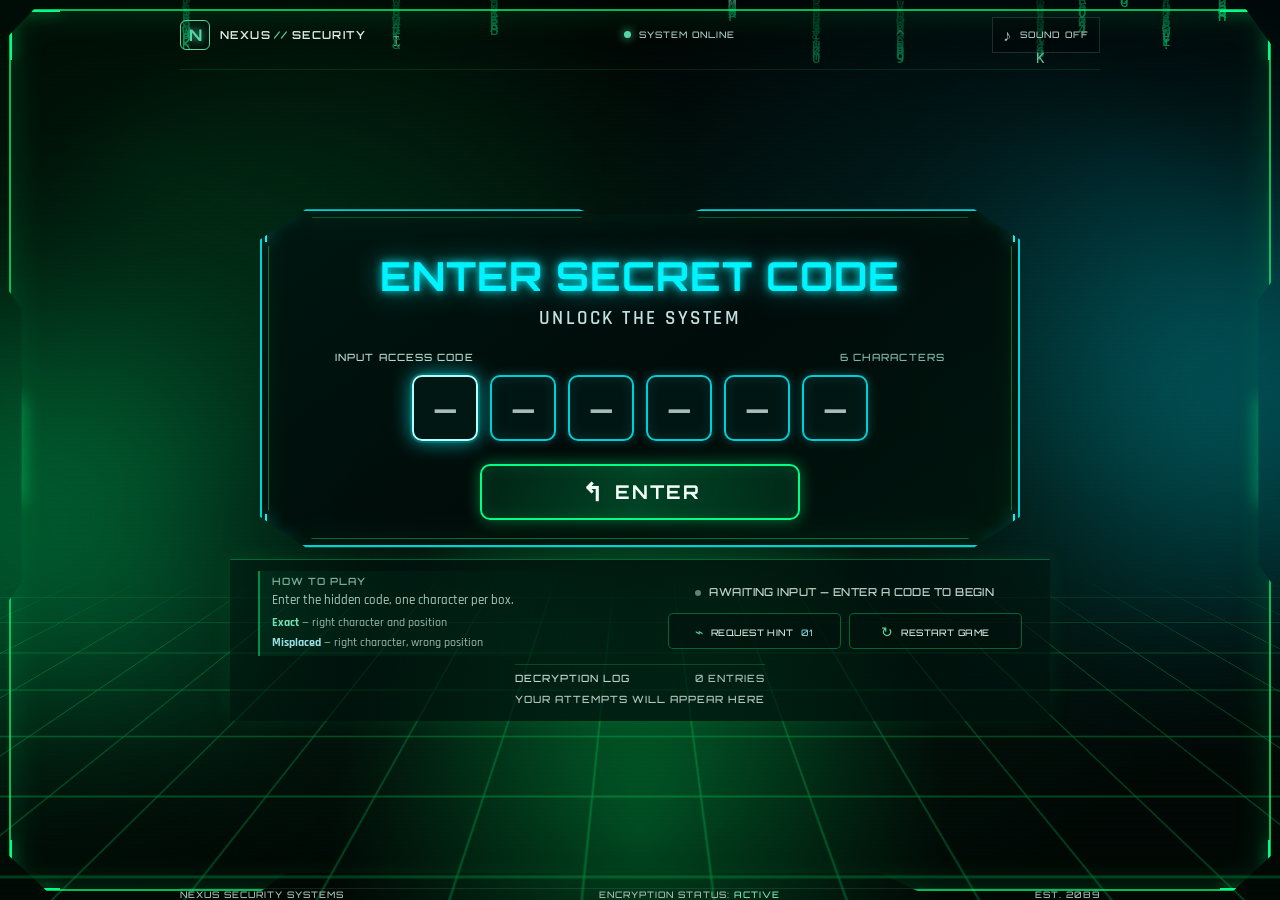
<file: index.html>
<!doctype html>
<html lang="en">

<head>
  <meta charset="utf-8">
  <meta name="viewport" content="width=device-width, initial-scale=1">
  <meta name="theme-color" content="#020c0a">
  <meta name="description" content="Crack the secret code in this futuristic code-breaking challenge.">
  <meta name="apple-mobile-web-app-capable" content="yes">
  <meta name="apple-mobile-web-app-status-bar-style" content="black-translucent">
  <meta name="apple-mobile-web-app-title" content="NEXUS Security">
  <title>Secret Code — System Access</title>
  <link rel="manifest" href="manifest.webmanifest">
  <link rel="icon" href="icons/icon.svg" type="image/svg+xml">
  <link rel="apple-touch-icon" href="icons/icon-192.png">
  <link rel="preconnect" href="https://fonts.googleapis.com">
  <link rel="preconnect" href="https://fonts.gstatic.com" crossorigin>
  <link
    href="https://fonts.googleapis.com/css2?family=Orbitron:wght@400;500;600;700;800&family=Rajdhani:wght@400;500;600;700&display=swap"
    rel="stylesheet">
  <link rel="stylesheet" href="css/style.css">
</head>

<body>
  <canvas class="matrix-canvas" id="matrix-canvas" aria-hidden="true"></canvas>
  <div class="ambient ambient--left" aria-hidden="true"></div>
  <div class="ambient ambient--right" aria-hidden="true"></div>
  <div class="scanlines" aria-hidden="true"></div>
  <div class="grid-floor" aria-hidden="true"></div>
  <div class="screen-frame" aria-hidden="true">
    <span class="frame-corner frame-corner--tl"></span>
    <span class="frame-corner frame-corner--tr"></span>
    <span class="frame-corner frame-corner--bl"></span>
    <span class="frame-corner frame-corner--br"></span>
    <span class="frame-light frame-light--left"></span>
    <span class="frame-light frame-light--right"></span>
  </div>

  <main class="app-shell">
    <header class="topbar">
      <a class="brand" href="index.html" aria-label="NEXUS home">
        <span class="brand-mark" aria-hidden="true">N</span>
        <span class="brand-name">NEXUS<span>//</span>SECURITY</span>
      </a>
      <div class="system-status"><span class="status-dot"></span><span id="system-status">SYSTEM ONLINE</span></div>
      <button class="install-button" id="install-button" type="button" hidden>INSTALL</button>
      <button class="sound-toggle" id="sound-toggle" type="button" aria-pressed="false"
        aria-label="Enable sound effects">
        <span class="sound-icon" aria-hidden="true">♪</span><span>SOUND <span id="sound-state">OFF</span></span>
      </button>
    </header>

    <div class="game-stage">
      <section class="game-panel" id="game-panel" aria-labelledby="game-title">
        <div class="panel-topline" aria-hidden="true"><span>SECURE ACCESS TERMINAL</span><span>NX-08 · ENCRYPTED</span>
        </div>
        <span class="panel-bracket panel-bracket--tl" aria-hidden="true"></span>
        <span class="panel-bracket panel-bracket--tr" aria-hidden="true"></span>
        <span class="panel-bracket panel-bracket--bl" aria-hidden="true"></span>
        <span class="panel-bracket panel-bracket--br" aria-hidden="true"></span>

        <h1 id="game-title">ENTER SECRET CODE</h1>
        <p class="subtitle">UNLOCK THE SYSTEM</p>

        <form id="guess-form" autocomplete="off">
          <div class="input-caption"><span>INPUT ACCESS CODE</span><span id="code-length-label">6 CHARACTERS</span>
          </div>
          <div class="code-inputs" id="code-inputs" role="group" aria-label="Enter your secret code"></div>
          <button class="enter-button" id="enter-button" type="submit">
            <span class="button-arrow" aria-hidden="true">↳</span>
            <span class="button-label">ENTER</span>
            <span class="button-loader" aria-hidden="true"></span>
          </button>
        </form>

        <div class="panel-bottomline" aria-hidden="true"><span></span><span>SECURE CHANNEL ACTIVE</span><span></span>
        </div>
      </section>

      <div class="game-support">
        <div class="game-instructions" aria-label="How to play">
          <strong>HOW TO PLAY</strong>
          <span>Enter the hidden code, one character per box.</span>
          <span class="match-legend">
            <span><b class="legend-exact">Exact</b> — right character and position</span>
            <span><b class="legend-misplaced">Misplaced</b> — right character, wrong position</span>
          </span>
        </div>

        <div class="game-support-tools">
          <div class="feedback" id="feedback" role="status" aria-live="polite">
            <span class="feedback-indicator" aria-hidden="true"></span>
            <span id="feedback-message">AWAITING INPUT — ENTER A CODE TO BEGIN</span>
          </div>

          <div class="game-actions">
            <button class="text-button" id="hint-button" type="button"><span aria-hidden="true">⌁</span> REQUEST HINT
              <span class="hint-count" id="hint-count">01</span></button>
            <button class="text-button" id="restart-button" type="button"><span aria-hidden="true">↻</span> RESTART
              GAME</button>
          </div>
        </div>

        <section class="attempts-section" aria-labelledby="attempts-title">
          <div class="section-heading"><span id="attempts-title">DECRYPTION LOG</span><span id="log-count">0
              ENTRIES</span></div>
          <div class="attempts-list" id="attempts-list" aria-live="polite">
            <p class="empty-log">YOUR ATTEMPTS WILL APPEAR HERE</p>
          </div>
        </section>
      </div>
    </div>

    <footer class="footer">
      <span>NEXUS SECURITY SYSTEMS</span>
      <span>ENCRYPTION STATUS: <strong><a href="codes.html">ACTIVE</a></strong></span>
      <span>EST. 2089</span>
    </footer>
  </main>

  <div class="victory-overlay" id="victory-overlay" aria-hidden="true">
    <div class="victory-content">
      <div class="victory-symbol" aria-hidden="true">✓</div>
      <p>SYSTEM BREACHED</p>
      <h2>ACCESS GRANTED</h2>
      <div class="victory-code" id="victory-code"></div>
      <p class="victory-score" id="victory-score"></p><button id="victory-restart" type="button">PLAY AGAIN <span
          aria-hidden="true">↗</span></button>
    </div>
  </div>
  <div class="toast" id="toast" role="status" aria-live="polite"></div>

  <script src="js/game.js"></script>
  <script src="js/script.js"></script>
  <script src="js/pwa.js"></script>
</body>

</html>
</file>
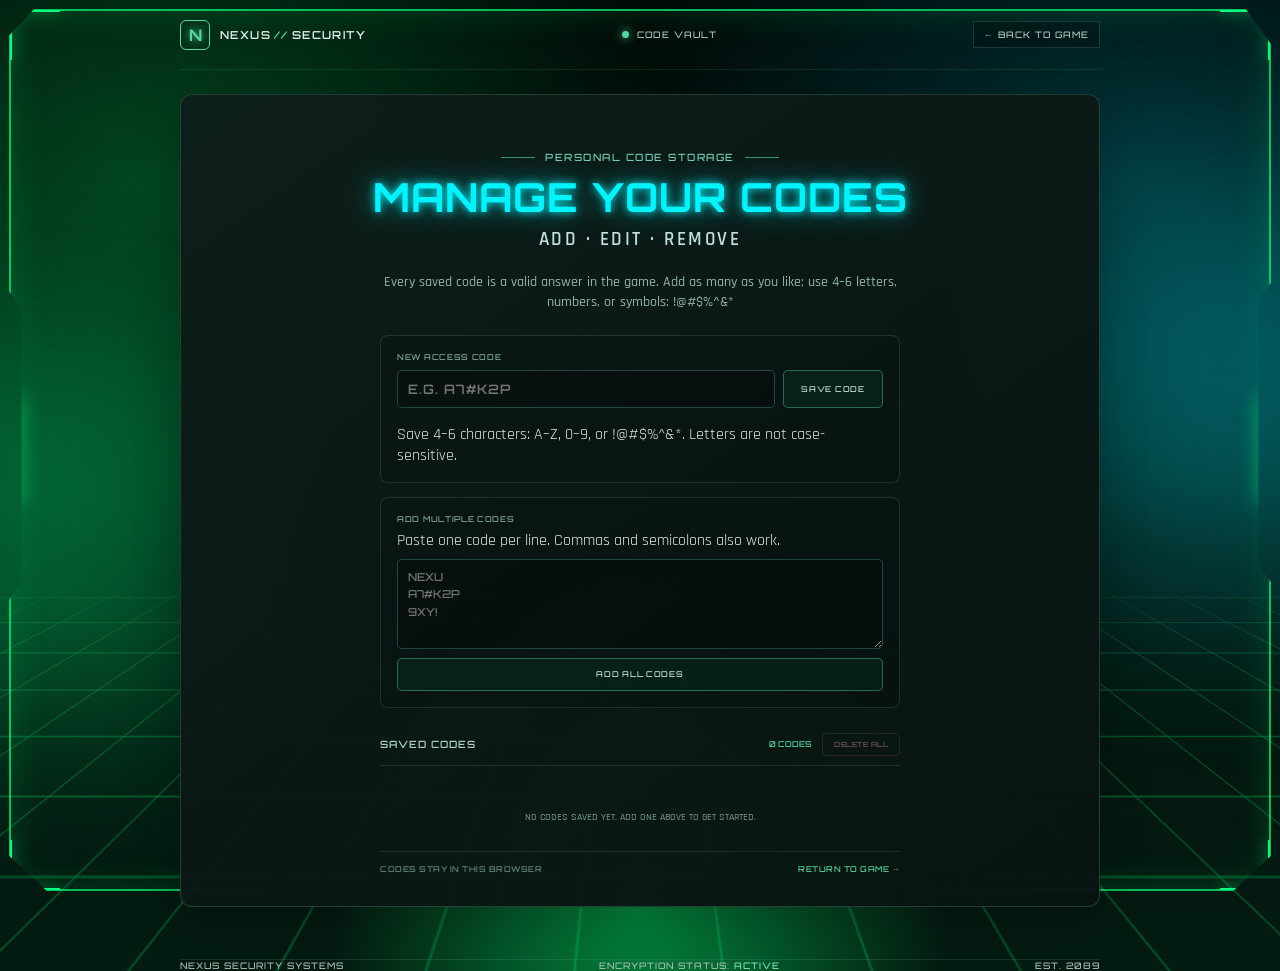
<file: codes.html>
<!doctype html>
<html lang="en">

<head>
  <meta charset="utf-8">
  <meta name="viewport" content="width=device-width, initial-scale=1">
  <meta name="theme-color" content="#020c0a">
  <meta name="description" content="Add, edit, and remove your saved secret codes.">
  <meta name="apple-mobile-web-app-capable" content="yes">
  <meta name="apple-mobile-web-app-status-bar-style" content="black-translucent">
  <meta name="apple-mobile-web-app-title" content="NEXUS Security">
  <title>Code Manager — NEXUS Security</title>
  <link rel="manifest" href="manifest.webmanifest">
  <link rel="icon" href="icons/icon.svg" type="image/svg+xml">
  <link rel="apple-touch-icon" href="icons/icon-192.png">
  <link rel="preconnect" href="https://fonts.googleapis.com">
  <link rel="preconnect" href="https://fonts.gstatic.com" crossorigin>
  <link
    href="https://fonts.googleapis.com/css2?family=Orbitron:wght@400;500;600;700;800&family=Rajdhani:wght@400;500;600;700&display=swap"
    rel="stylesheet">
  <link rel="stylesheet" href="css/style.css">
</head>

<body>
  <canvas class="matrix-canvas" id="matrix-canvas" aria-hidden="true"></canvas>
  <div class="ambient ambient--left" aria-hidden="true"></div>
  <div class="ambient ambient--right" aria-hidden="true"></div>
  <div class="scanlines" aria-hidden="true"></div>
  <div class="grid-floor" aria-hidden="true"></div>
  <div class="screen-frame" aria-hidden="true">
    <span class="frame-corner frame-corner--tl"></span>
    <span class="frame-corner frame-corner--tr"></span>
    <span class="frame-corner frame-corner--bl"></span>
    <span class="frame-corner frame-corner--br"></span>
    <span class="frame-light frame-light--left"></span>
    <span class="frame-light frame-light--right"></span>
  </div>

  <main class="app-shell code-manager-shell">
    <header class="topbar">
      <a class="brand" href="index.html" aria-label="NEXUS home">
        <span class="brand-mark" aria-hidden="true">N</span>
        <span class="brand-name">NEXUS<span>//</span>SECURITY</span>
      </a>
      <div class="system-status"><span class="status-dot"></span><span>CODE VAULT</span></div>
      <button class="install-button" id="install-button" type="button" hidden>INSTALL</button>
      <a class="sound-toggle manager-back-link" href="index.html">← BACK TO GAME</a>
    </header>

    <section class="code-manager-panel" aria-labelledby="manager-title">
      <div class="panel-topline" aria-hidden="true"><span>SECURE ACCESS TERMINAL</span><span>NX-08 · CODE VAULT</span></div>
      <div class="eyebrow"><span class="eyebrow-line"></span> PERSONAL CODE STORAGE <span class="eyebrow-line"></span></div>
      <h1 id="manager-title">MANAGE YOUR CODES</h1>
      <p class="subtitle">ADD · EDIT · REMOVE</p>
      <p class="manager-help">Every saved code is a valid answer in the game. Add as many as you like; use 4–6 letters, numbers, or symbols: !@#$%^&amp;*</p>

      <form class="code-editor-form" id="code-form" autocomplete="off">
        <label for="code-value" id="editor-label">NEW ACCESS CODE</label>
        <div class="code-editor-controls">
          <input id="code-value" name="code" type="text" maxlength="6" inputmode="text"
            autocapitalize="characters" spellcheck="false"
            placeholder="E.G. A7#K2P" aria-describedby="code-format">
          <button class="new-code-button" id="save-code" type="submit">SAVE CODE</button>
          <button class="new-code-button editor-cancel" id="cancel-edit" type="button" hidden>CANCEL</button>
        </div>
        <p id="code-format" class="vault-help">Save 4–6 characters: A–Z, 0–9, or !@#$%^&amp;*. Letters are not case-sensitive.</p>
      </form>

      <form class="bulk-code-form" id="bulk-code-form" autocomplete="off">
        <label for="bulk-code-value">ADD MULTIPLE CODES</label>
        <p class="vault-help">Paste one code per line. Commas and semicolons also work.</p>
        <textarea id="bulk-code-value" rows="4" spellcheck="false"
          placeholder="NEXU&#10;A7#K2P&#10;9XY!"></textarea>
        <button class="new-code-button bulk-save-button" type="submit">ADD ALL CODES</button>
      </form>

      <div class="manager-list-heading">
        <h2>SAVED CODES</h2>
        <div class="manager-list-actions">
          <span id="manager-count">0 CODES</span>
          <button class="code-action code-action--remove delete-all-button" id="delete-all-codes"
            type="button" disabled>DELETE ALL</button>
        </div>
      </div>
      <p class="manager-message" id="manager-message" role="status" aria-live="polite"></p>
      <ul class="managed-codes" id="managed-codes" aria-label="Saved codes"></ul>
      <p class="manager-empty" id="manager-empty">NO CODES SAVED YET. ADD ONE ABOVE TO GET STARTED.</p>

      <div class="manager-footer">
        <span>CODES STAY IN THIS BROWSER</span>
        <a href="index.html">RETURN TO GAME →</a>
      </div>
    </section>

    <footer class="footer"><span>NEXUS SECURITY SYSTEMS</span><span>ENCRYPTION STATUS:
        <strong>ACTIVE</strong></span><span>EST. 2089</span></footer>
  </main>

  <script src="js/codes.js"></script>
  <script src="js/pwa.js"></script>
</body>

</html>
</file>
<file: css/style.css>
:root {
  color-scheme: dark;
  --bg: #020a08;
  --panel: rgba(3, 17, 15, .95);
  --green: #00ff83;
  --green-soft: #05c875;
  --cyan: #00f5ff;
  --text: #d7efea;
  --muted: #77968e;
  --line: rgba(0, 255, 131, .19);
  --mono: "Orbitron", "Arial", sans-serif;
  --body: "Rajdhani", "Arial", sans-serif;
}

* {
  box-sizing: border-box;
}

html {
  overflow-x: clip;
}

body {
  min-width: 320px;
  min-height: 100vh;
  margin: 0;
  overflow-x: hidden;
  background:
    radial-gradient(ellipse at 50% 88%, rgba(0, 255, 117, .12), transparent 40%),
    radial-gradient(ellipse at 50% 38%, rgba(0, 78, 62, .2), transparent 48%),
    var(--bg);
  color: var(--text);
  font-family: var(--body);
}

button,
select,
input {
  font: inherit;
}

button {
  color: inherit;
}

button:focus-visible,
select:focus-visible,
input:focus-visible {
  outline: 2px solid var(--cyan);
  outline-offset: 3px;
}

.matrix-canvas {
  position: fixed;
  inset: 0;
  width: 100%;
  height: 100%;
  opacity: .43;
  pointer-events: none;
}

.scanlines {
  position: fixed;
  inset: 0;
  z-index: 1;
  pointer-events: none;
  opacity: .13;
  background: repeating-linear-gradient(0deg, transparent 0 3px, rgba(0, 0, 0, .4) 4px);
}

.ambient {
  position: fixed;
  z-index: 0;
  width: 30vw;
  height: 40vh;
  pointer-events: none;
  filter: blur(80px);
  opacity: .12;
}

.ambient--left {
  left: -12vw;
  top: 38%;
  background: #00ff83;
}

.ambient--right {
  right: -12vw;
  top: 24%;
  background: #00eaff;
}

.grid-floor {
  position: fixed;
  z-index: 0;
  left: -30%;
  bottom: -34vh;
  width: 160%;
  height: 63vh;
  transform: perspective(350px) rotateX(58deg);
  transform-origin: center top;
  opacity: .25;
  background-image:
    linear-gradient(rgba(0, 255, 131, .35) 1px, transparent 1px),
    linear-gradient(90deg, rgba(0, 255, 131, .35) 1px, transparent 1px);
  background-size: 64px 42px;
  mask-image: linear-gradient(transparent, #000 22%, #000 74%, transparent);
  animation: floor-glow 4s ease-in-out infinite alternate;
}

@keyframes floor-glow {
  from {
    opacity: .16;
  }

  to {
    opacity: .34;
  }
}

.screen-frame {
  position: fixed;
  z-index: 1;
  inset: 16px;
  border: 1px solid rgba(0, 255, 131, .28);
  pointer-events: none;
  clip-path: polygon(0 3%, 2% 0, 98% 0, 100% 3%, 100% 96%, 97% 100%, 3% 100%, 0 96%);
}

.frame-corner {
  position: absolute;
  width: 42px;
  height: 42px;
  border-color: var(--green);
  border-style: solid;
  filter: drop-shadow(0 0 5px var(--green));
}

.frame-corner--tl {
  top: -1px;
  left: -1px;
  border-width: 2px 0 0 2px;
}

.frame-corner--tr {
  top: -1px;
  right: -1px;
  border-width: 2px 2px 0 0;
}

.frame-corner--bl {
  bottom: -1px;
  left: -1px;
  border-width: 0 0 2px 2px;
}

.frame-corner--br {
  bottom: -1px;
  right: -1px;
  border-width: 0 2px 2px 0;
}

.frame-light {
  position: absolute;
  top: 50%;
  width: 4px;
  height: 80px;
  transform: translateY(-50%);
  background: var(--green);
  box-shadow: 0 0 9px 3px rgba(0, 255, 131, .62);
}

.frame-light--left {
  left: 0;
}

.frame-light--right {
  right: 0;
}

.app-shell {
  position: relative;
  z-index: 2;
  width: min(760px, calc(100% - 64px));
  min-height: 100vh;
  margin: auto;
  display: grid;
  grid-template-columns: minmax(0, 1fr);
  grid-template-rows: 64px 1fr 38px;
  gap: 20px;
}

.topbar {
  grid-column: 1 / -1;
  display: flex;
  align-items: center;
  justify-content: space-between;
  border-bottom: 1px solid rgba(0, 255, 131, .12);
}

.brand {
  display: inline-flex;
  align-items: center;
  gap: 10px;
  text-decoration: none;
  color: var(--text);
}

.brand-mark {
  display: grid;
  place-items: center;
  width: 30px;
  height: 30px;
  border: 1px solid var(--green);
  color: var(--green);
  font: 700 16px var(--mono);
  clip-path: polygon(20% 0, 100% 0, 100% 80%, 80% 100%, 0 100%, 0 20%);
  text-shadow: 0 0 8px var(--green);
}

.brand-name {
  font: 600 11px var(--mono);
  letter-spacing: 1.4px;
}

.brand-name span {
  color: var(--green);
  padding: 0 3px;
}

.system-status,
.sound-toggle,
.install-button {
  display: flex;
  align-items: center;
  gap: 8px;
  font: 500 9px var(--mono);
  letter-spacing: 1px;
  color: #a4c4bb;
}

.status-dot {
  width: 7px;
  height: 7px;
  border-radius: 50%;
  background: var(--green);
  box-shadow: 0 0 10px var(--green);
  animation: pulse 1.5s infinite;
}

@keyframes pulse {
  50% {
    opacity: .45;
    box-shadow: 0 0 3px var(--green);
  }
}

.sound-toggle {
  padding: 7px 10px;
  border: 1px solid var(--line);
  background: rgba(0, 0, 0, .25);
  cursor: pointer;
  transition: .2s;
}

.install-button {
  min-width: 76px;
  min-height: 34px;
  justify-content: center;
  padding: 7px 12px;
  border: 1px solid rgba(0, 255, 131, .72);
  background:
    linear-gradient(rgba(2, 12, 10, .58), rgba(2, 12, 10, .72)),
    url("../images/install-button.png") center 48% / cover;
  color: #b7ffd9;
  cursor: pointer;
  transition: .2s;
  text-shadow: 0 0 8px #00ff83, 0 1px 3px #000;
  box-shadow: inset 0 0 12px rgba(0, 255, 131, .12);
}

.install-button:hover {
  border-color: var(--green);
  background:
    linear-gradient(rgba(2, 12, 10, .36), rgba(2, 12, 10, .56)),
    url("../images/install-button.png") center 48% / cover;
  box-shadow: 0 0 12px rgba(0, 255, 131, .38), inset 0 0 12px rgba(0, 255, 131, .2);
}

.install-button[hidden] {
  display: none;
}

.sound-toggle:hover,
.sound-toggle[aria-pressed="true"] {
  border-color: var(--green);
  color: var(--green);
}

.sound-icon {
  font-size: 16px;
}

.game-panel {
  position: relative;
  align-self: center;
  min-width: 0;
  padding: 24px clamp(22px, 4vw, 48px) 20px;
  border: 1px solid rgba(0, 244, 255, .57);
  background: linear-gradient(145deg, rgba(4, 27, 23, .95), rgba(2, 15, 13, .97) 45%, rgba(3, 22, 18, .97));
  box-shadow: 0 0 24px rgba(0, 245, 255, .15), inset 0 0 32px rgba(0, 255, 131, .035);
  clip-path: polygon(0 5%, 6% 0, 43% 0, 45% 1.3%, 55% 1.3%, 57% 0, 94% 0, 100% 5%, 100% 95%, 94% 100%, 6% 100%, 0 95%);
}

.game-panel::before {
  content: "";
  position: absolute;
  inset: 4px;
  border: 1px solid rgba(0, 255, 131, .23);
  clip-path: inherit;
  pointer-events: none;
}

.panel-topline,
.panel-bottomline {
  position: relative;
  z-index: 1;
  display: flex;
  justify-content: space-between;
  color: #56867a;
  font: 500 8px var(--mono);
  letter-spacing: 1.4px;
}

.panel-bottomline {
  justify-content: center;
  align-items: center;
  gap: 10px;
  margin-top: 16px;
  color: #438174;
}

.panel-bottomline span:first-child,
.panel-bottomline span:last-child {
  width: 45px;
  height: 1px;
  background: var(--green);
  opacity: .7;
}

.panel-bracket {
  position: absolute;
  z-index: 1;
  width: 23px;
  height: 23px;
  border-color: var(--cyan);
  border-style: solid;
  filter: drop-shadow(0 0 5px var(--cyan));
}

.panel-bracket--tl {
  top: 3px;
  left: 3px;
  border-width: 2px 0 0 2px;
}

.panel-bracket--tr {
  top: 3px;
  right: 3px;
  border-width: 2px 2px 0 0;
}

.panel-bracket--bl {
  bottom: 3px;
  left: 3px;
  border-width: 0 0 2px 2px;
}

.panel-bracket--br {
  bottom: 3px;
  right: 3px;
  border-width: 0 2px 2px 0;
}

.eyebrow {
  display: flex;
  align-items: center;
  justify-content: center;
  gap: 10px;
  margin-top: 21px;
  color: #5da79c;
  font: 500 8px var(--mono);
  letter-spacing: 2px;
}

.eyebrow-line {
  width: 34px;
  height: 1px;
  background: var(--green);
  opacity: .65;
}

h1 {
  margin: 7px 0 0;
  color: var(--cyan);
  text-align: center;
  font: 700 clamp(22px, 3vw, 34px) var(--mono);
  letter-spacing: 1px;
  text-shadow: 0 0 8px rgba(0, 245, 255, .7), 0 0 24px rgba(0, 245, 255, .26);
}

.subtitle {
  margin: 5px 0 18px;
  color: #b2d0ca;
  text-align: center;
  font: 600 17px var(--body);
  letter-spacing: 2.5px;
}

#guess-form {
  display: flex;
  flex-direction: column;
  align-items: center;
}

.input-caption {
  display: flex;
  justify-content: space-between;
  width: min(100%, 610px);
  margin-bottom: 9px;
  color: #83b1a6;
  font: 500 8px var(--mono);
  letter-spacing: 1.1px;
}

.input-caption span:last-child {
  color: #50796f;
}

.code-inputs {
  display: flex;
  justify-content: center;
  gap: clamp(5px, .75vw, 10px);
  width: 100%;
}

.code-slot {
  width: clamp(30px, 5vw, 53px);
  height: clamp(44px, 6vw, 58px);
  min-width: 0;
  padding: 0;
  border: 1px solid rgba(0, 245, 255, .77);
  border-radius: 8px;
  background: rgba(0, 35, 31, .64);
  color: #e7fffb;
  text-align: center;
  text-transform: uppercase;
  caret-color: var(--green);
  font: 600 clamp(17px, 2.5vw, 25px) var(--mono);
  box-shadow: inset 0 0 11px rgba(0, 245, 255, .07), 0 0 7px rgba(0, 245, 255, .13);
  transition: .18s ease;
}

.code-slot::placeholder {
  color: rgba(194, 229, 222, .76);
  opacity: 1;
}

.code-slot:hover,
.code-slot:focus {
  border-color: var(--cyan);
  box-shadow: 0 0 13px rgba(0, 245, 255, .49), inset 0 0 14px rgba(0, 245, 255, .13);
  outline: none;
}

.code-slot.filled {
  border-color: var(--green);
  box-shadow: inset 0 0 12px rgba(0, 255, 131, .11), 0 0 8px rgba(0, 255, 131, .25);
}

.code-slot.invalid {
  animation: slot-shake .28s ease;
  border-color: #ff5e76;
}

@keyframes slot-shake {
  25% {
    transform: translateX(-3px);
  }

  75% {
    transform: translateX(3px);
  }
}

.enter-button {
  position: relative;
  display: flex;
  align-items: center;
  justify-content: center;
  gap: 12px;
  width: min(260px, 80%);
  height: 49px;
  margin: 19px auto 0;
  border: 2px solid var(--green);
  border-radius: 9px;
  background: linear-gradient(100deg, rgba(0, 255, 131, .07), rgba(0, 255, 131, .16), rgba(0, 255, 131, .07));
  color: #e7fff5;
  cursor: pointer;
  font: 700 19px var(--mono);
  letter-spacing: 2px;
  box-shadow: inset 0 0 17px rgba(0, 255, 131, .1), 0 0 12px rgba(0, 255, 131, .2);
  transition: .2s ease;
}

.enter-button:hover {
  background: rgba(0, 255, 131, .19);
  box-shadow: inset 0 0 22px rgba(0, 255, 131, .18), 0 0 23px rgba(0, 255, 131, .5);
  transform: translateY(-1px);
}

.enter-button:disabled {
  opacity: .72;
  cursor: wait;
  transform: none;
}

.button-arrow {
  font-size: 25px;
  line-height: 1;
  transform: rotate(180deg);
}

.button-loader {
  display: none;
  width: 15px;
  height: 15px;
  border: 2px solid rgba(220, 255, 238, .3);
  border-top-color: var(--green);
  border-radius: 50%;
  animation: spin .7s linear infinite;
}

.enter-button.is-loading .button-arrow {
  display: none;
}

.enter-button.is-loading .button-loader {
  display: inline-block;
}

@keyframes spin {
  to {
    transform: rotate(360deg);
  }
}

.feedback {
  display: flex;
  align-items: center;
  justify-content: center;
  gap: 8px;
  min-height: 30px;
  margin: 8px auto 2px;
  color: #7d9e94;
  font: 500 9px var(--mono);
  letter-spacing: .45px;
  text-align: center;
}

.feedback-indicator {
  width: 6px;
  height: 6px;
  flex: 0 0 6px;
  border-radius: 50%;
  background: #638177;
}

.feedback.success {
  color: var(--green);
}

.feedback.success .feedback-indicator {
  background: var(--green);
  box-shadow: 0 0 9px var(--green);
}

.feedback.error {
  color: #ff7285;
}

.feedback.error .feedback-indicator {
  background: #ff7285;
  box-shadow: 0 0 8px #ff7285;
}

.feedback.hint {
  color: var(--cyan);
}

.feedback.hint .feedback-indicator {
  background: var(--cyan);
  box-shadow: 0 0 8px var(--cyan);
}

.game-actions {
  display: flex;
  justify-content: center;
  gap: 25px;
  margin: 4px 0 17px;
}

.text-button {
  padding: 4px 0;
  border: 0;
  background: none;
  color: #83a99e;
  cursor: pointer;
  font: 500 8px var(--mono);
  letter-spacing: .7px;
  transition: color .18s;
}

.text-button:hover {
  color: var(--green);
}

.text-button>span:first-child {
  margin-right: 4px;
  color: var(--green);
  font-size: 14px;
  vertical-align: -1px;
}

.hint-count {
  margin-left: 4px;
  color: var(--cyan);
}

.attempts-section {
  max-width: 610px;
  margin: 0 auto;
  border-top: 1px solid rgba(0, 255, 131, .17);
}

.section-heading {
  display: flex;
  justify-content: space-between;
  padding: 9px 0 5px;
  color: #70948a;
  font: 500 8px var(--mono);
  letter-spacing: 1px;
}

.section-heading span:last-child {
  color: #4b7167;
}

.attempts-list {
  display: flex;
  flex-direction: column;
  gap: 4px;
  max-height: 103px;
  overflow-y: auto;
  scrollbar-color: #126d4a transparent;
  scrollbar-width: thin;
}

.empty-log {
  margin: 4px 0 7px;
  color: #55766c;
  text-align: center;
  font: 500 8px var(--mono);
  letter-spacing: 1px;
}

.attempt-row {
  display: grid;
  grid-template-columns: 35px minmax(0, 1fr) 130px;
  align-items: center;
  min-height: 27px;
  padding: 2px 8px;
  border: 1px solid rgba(0, 255, 131, .09);
  background: rgba(0, 0, 0, .2);
  animation: log-in .25s ease both;
}

.attempt-row.latest {
  border-color: rgba(0, 255, 131, .28);
}

@keyframes log-in {
  from {
    opacity: 0;
    transform: translateY(-4px);
  }

  to {
    opacity: 1;
    transform: translateY(0);
  }
}

.attempt-number {
  color: #4c766b;
  font: 500 8px var(--mono);
}

.attempt-code {
  display: flex;
  gap: 5px;
  color: #d8f8ef;
  font: 600 11px var(--mono);
  letter-spacing: 1px;
}

.attempt-feedback {
  display: flex;
  justify-content: flex-end;
  gap: 8px;
  color: #78a397;
  font: 500 8px var(--mono);
}

.exact-match {
  color: var(--green);
}

.misplaced-match {
  color: var(--cyan);
}

.wrong-shake {
  animation: panel-shake .32s ease;
}

@keyframes panel-shake {

  20%,
  60% {
    transform: translateX(-4px);
  }

  40%,
  80% {
    transform: translateX(4px);
  }
}

.footer {
  grid-column: 1 / -1;
  display: flex;
  align-items: center;
  justify-content: space-between;
  align-self: end;
  border-top: 1px solid rgba(0, 255, 131, .11);
  color: #476d63;
  font: 500 8px var(--mono);
  letter-spacing: 1px;
}

.footer strong {
  color: var(--green);
  font-weight: 500;
}

.new-code-button {
  width: 100%;
  min-height: 33px;
  border: 1px solid rgba(0, 255, 131, .4);
  background: rgba(0, 255, 131, .055);
  color: #a9d8c6;
  cursor: pointer;
  font: 500 8px var(--mono);
  letter-spacing: .7px;
  transition: .2s;
}

.new-code-button span {
  margin-right: 6px;
  color: var(--green);
  font-size: 13px;
  vertical-align: -1px;
}

.new-code-button:hover {
  border-color: var(--green);
  background: rgba(0, 255, 131, .14);
  color: var(--green);
  box-shadow: 0 0 10px rgba(0, 255, 131, .12);
}

.text-button {
  text-decoration: none;
}

.code-manager-shell {
  width: min(760px, calc(100% - 48px));
  grid-template-columns: minmax(0, 1fr);
  grid-template-rows: 64px 1fr 38px;
  gap: 20px;
}

.manager-back-link {
  text-decoration: none;
}

.code-manager-panel {
  align-self: center;
  padding: 27px clamp(20px, 5vw, 52px) 25px;
  border: 1px solid rgba(0, 245, 255, .5);
  background: linear-gradient(145deg, rgba(4, 27, 23, .95), rgba(2, 15, 13, .97) 45%, rgba(3, 22, 18, .97));
  box-shadow: 0 0 24px rgba(0, 245, 255, .12), inset 0 0 32px rgba(0, 255, 131, .035);
}

.code-manager-panel h1 {
  margin-top: 9px;
}

.manager-help {
  max-width: 520px;
  margin: 7px auto 22px;
  color: #91b4a9;
  text-align: center;
  font: 500 14px/1.45 var(--body);
}

.code-editor-form {
  max-width: 520px;
  margin: 0 auto;
  padding: 16px;
  border: 1px solid rgba(0, 255, 131, .2);
  background: rgba(0, 0, 0, .2);
}

.code-editor-form>label {
  display: block;
  margin-bottom: 8px;
  color: #84a99e;
  font: 500 8px var(--mono);
  letter-spacing: .7px;
}

.code-editor-controls {
  display: flex;
  gap: 8px;
}

.code-editor-controls input {
  flex: 1;
  min-width: 0;
  min-height: 38px;
  padding: 8px 10px;
  border: 1px solid rgba(0, 245, 255, .35);
  background: rgba(0, 0, 0, .35);
  color: #c6f5e3;
  text-transform: uppercase;
  font: 600 13px var(--mono);
  letter-spacing: 1px;
}

.code-editor-controls input:focus {
  border-color: var(--cyan);
  outline: none;
  box-shadow: 0 0 8px rgba(0, 245, 255, .16);
}

.code-editor-controls input[aria-invalid="true"] {
  border-color: #ff7285;
}

.code-editor-controls .new-code-button {
  width: auto;
  min-width: 100px;
  padding-inline: 12px;
}

.code-editor-controls .editor-cancel {
  border-color: rgba(255, 114, 133, .4);
  color: #ff9aa8;
}

.code-editor-controls .editor-cancel:hover {
  border-color: #ff7285;
  color: #ff7285;
}

.code-editor-form .vault-help {
  margin-bottom: 0;
}

.manager-list-heading {
  display: flex;
  align-items: center;
  justify-content: space-between;
  max-width: 520px;
  margin: 25px auto 0;
  padding-bottom: 9px;
  border-bottom: 1px solid rgba(0, 255, 131, .2);
}

.manager-list-heading h2 {
  margin: 0;
  color: #a7ccc1;
  font: 600 10px var(--mono);
  letter-spacing: 1px;
}

.manager-list-heading span {
  color: var(--green);
  font: 500 8px var(--mono);
}

.manager-message,
.manager-empty {
  max-width: 520px;
  min-height: 18px;
  margin: 9px auto;
  color: #63a98b;
  font: 500 10px var(--body);
}

.manager-message.is-error {
  color: #ff7285;
}

.manager-empty {
  color: #78998e;
  text-align: center;
}

.managed-codes {
  display: grid;
  gap: 7px;
  max-width: 520px;
  margin: 0 auto;
  padding: 0;
  list-style: none;
}

.managed-code {
  display: flex;
  align-items: center;
  justify-content: space-between;
  gap: 12px;
  min-height: 44px;
  padding: 7px 10px;
  border: 1px solid rgba(0, 255, 131, .15);
  background: rgba(0, 0, 0, .2);
}

.managed-code-value {
  overflow-wrap: anywhere;
  color: #c6f5e3;
  font: 600 13px var(--mono);
  letter-spacing: 2px;
}

.managed-code-actions {
  display: flex;
  gap: 7px;
}

.code-action {
  padding: 6px 8px;
  border: 1px solid rgba(0, 245, 255, .28);
  background: transparent;
  color: var(--cyan);
  cursor: pointer;
  font: 500 7px var(--mono);
  letter-spacing: .5px;
}

.code-action:hover {
  border-color: var(--green);
  color: var(--green);
}

.code-action--remove {
  border-color: rgba(255, 114, 133, .3);
  color: #ff9aa8;
}

.code-action--remove:hover {
  border-color: #ff7285;
  color: #ff7285;
}

.manager-footer {
  display: flex;
  justify-content: space-between;
  gap: 12px;
  max-width: 520px;
  margin: 22px auto 0;
  padding-top: 12px;
  border-top: 1px solid rgba(0, 255, 131, .12);
  color: #63877b;
  font: 500 8px var(--mono);
  letter-spacing: .5px;
}

.manager-footer a {
  color: var(--green);
  text-decoration: none;
}

.manager-footer a:hover {
  color: var(--cyan);
}

.code-manager-shell .footer {
  grid-column: 1;
}

.victory-overlay {
  position: fixed;
  z-index: 5;
  inset: 0;
  display: grid;
  place-items: center;
  padding: 20px;
  background: rgba(0, 10, 7, .87);
  backdrop-filter: blur(7px);
  opacity: 0;
  visibility: hidden;
  transition: opacity .35s, visibility .35s;
}

.victory-overlay.visible {
  opacity: 1;
  visibility: visible;
}

.victory-overlay.visible::before {
  content: "";
  position: absolute;
  inset: 0;
  background: radial-gradient(ellipse, rgba(0, 255, 131, .2), transparent 61%);
  animation: victory-flash 1.2s ease both;
  pointer-events: none;
}

@keyframes victory-flash {
  0% {
    opacity: 0;
  }

  20% {
    opacity: 1;
  }

  100% {
    opacity: .35;
  }
}

.victory-content {
  position: relative;
  width: min(440px, 100%);
  padding: 42px 25px 35px;
  border: 1px solid var(--green);
  background: rgba(2, 18, 13, .97);
  text-align: center;
  box-shadow: 0 0 30px rgba(0, 255, 131, .25), inset 0 0 28px rgba(0, 255, 131, .07);
  clip-path: polygon(0 5%, 7% 0, 93% 0, 100% 5%, 100% 95%, 93% 100%, 7% 100%, 0 95%);
  animation: victory-in .5s ease both;
}

@keyframes victory-in {
  from {
    transform: scale(.9);
    opacity: 0;
  }

  to {
    transform: scale(1);
    opacity: 1;
  }
}

.victory-symbol {
  display: grid;
  place-items: center;
  width: 56px;
  height: 56px;
  margin: 0 auto 16px;
  border: 1px solid var(--green);
  border-radius: 50%;
  color: var(--green);
  font: 400 28px var(--mono);
  box-shadow: 0 0 20px rgba(0, 255, 131, .34);
}

.victory-content>p:first-of-type {
  margin: 0 0 8px;
  color: var(--green);
  font: 500 9px var(--mono);
  letter-spacing: 2px;
}

.victory-content h2 {
  margin: 0;
  color: var(--cyan);
  font: 700 clamp(21px, 5vw, 30px) var(--mono);
  text-shadow: 0 0 13px rgba(0, 245, 255, .5);
}

.victory-code {
  margin: 17px 0 8px;
  color: #f0fff8;
  font: 600 23px var(--mono);
  letter-spacing: 7px;
}

.victory-score {
  color: #95bdb0;
  font: 500 11px var(--mono);
  letter-spacing: 1px;
}

.victory-content button {
  margin-top: 15px;
  padding: 12px 23px;
  border: 1px solid var(--green);
  background: rgba(0, 255, 131, .11);
  color: var(--green);
  cursor: pointer;
  font: 600 10px var(--mono);
  letter-spacing: 1.5px;
}

.victory-content button:hover {
  background: rgba(0, 255, 131, .24);
  box-shadow: 0 0 13px rgba(0, 255, 131, .3);
}

.toast {
  position: fixed;
  z-index: 7;
  left: 50%;
  bottom: 30px;
  max-width: calc(100% - 32px);
  padding: 10px 15px;
  transform: translate(-50%, 15px);
  border: 1px solid rgba(0, 245, 255, .5);
  background: rgba(2, 20, 18, .96);
  color: var(--cyan);
  font: 500 9px var(--mono);
  letter-spacing: .5px;
  text-align: center;
  opacity: 0;
  visibility: hidden;
  transition: .2s;
}

.toast.visible {
  transform: translate(-50%, 0);
  opacity: 1;
  visibility: visible;
}

body.game-won {
  animation: screen-win .8s ease;
}

@keyframes screen-win {

  0%,
  100% {
    filter: none;
  }

  20% {
    filter: brightness(1.7) sepia(.35) hue-rotate(70deg);
  }
}

@media (min-width: 1200px) and (min-height: 800px) {
  .app-shell {
    gap: 24px;
    grid-template-rows: 70px 1fr 40px;
  }

  .game-panel {
    padding-top: 29px;
    padding-bottom: 24px;
  }

  .code-slot {
    width: 54px;
    height: 60px;
  }
}

@media (max-width: 900px) {
  .app-shell {
    width: min(760px, calc(100% - 48px));
    gap: 18px;
  }

  .game-panel {
    padding-inline: 23px;
  }

  .game-meta {
    gap: 13px;
    padding-inline: 12px;
  }

  .meta-item {
    gap: 5px;
  }

  .meta-label {
    font-size: 7px;
  }
}

@media (max-width: 680px) {
  .screen-frame {
    inset: 7px;
  }

  .app-shell {
    width: min(500px, calc(100% - 32px));
    grid-template-columns: minmax(0, 1fr);
    grid-template-rows: 54px auto 34px;
    gap: 16px;
    padding-bottom: 6px;
  }

  .topbar {
    grid-column: 1;
  }

  .game-panel {
    grid-row: 2;
    padding: 20px 16px 16px;
  }

  .footer {
    grid-row: 3;
    font-size: 7px;
  }

  .footer span:last-child {
    display: none;
  }

  .attempt-row {
    grid-template-columns: 29px minmax(0, 1fr) 110px;
  }

  .code-manager-shell {
    width: min(500px, calc(100% - 32px));
    grid-template-rows: 54px auto 34px;
  }

  .code-manager-panel {
    padding: 21px 14px;
  }

  .manager-back-link {
    padding-inline: 7px;
    font-size: 7px;
  }

  .code-manager-shell .system-status {
    display: none;
  }

  .code-editor-controls {
    flex-wrap: wrap;
  }

  .code-editor-controls input {
    flex-basis: 100%;
  }

  .manager-footer {
    font-size: 7px;
  }
}

@media (max-width: 420px) {
  .app-shell {
    width: calc(100% - 24px);
  }

  .brand-name {
    font-size: 9px;
  }

  .system-status,
  .sound-toggle,
  .install-button {
    font-size: 7px;
  }

  .install-button {
    padding: 6px;
  }

  .game-panel {
    padding-inline: 12px;
  }

  .eyebrow {
    font-size: 7px;
    letter-spacing: 1.2px;
  }

  .game-meta {
    gap: 7px;
    padding-inline: 8px;
  }

  .meta-item {
    flex-direction: column;
    gap: 3px;
  }

  .meta-label {
    font-size: 6px;
  }

  .meta-item strong {
    font-size: 10px;
  }

  .code-inputs {
    gap: 4px;
  }

  .code-slot {
    width: clamp(24px, 7.3vw, 30px);
    height: 43px;
    border-radius: 6px;
    font-size: 15px;
  }

  .input-caption {
    font-size: 7px;
  }

  .game-actions {
    gap: 14px;
  }

  .text-button {
    font-size: 7px;
  }

  .stats-grid {
    grid-template-columns: repeat(4, 1fr);
    gap: 5px;
  }

  .stat strong {
    font-size: 13px;
  }

  .stat span {
    font-size: 6px;
    letter-spacing: .3px;
  }

  .code-manager-shell {
    width: calc(100% - 24px);
  }

  .manager-back-link {
    font-size: 6px;
    padding-inline: 5px;
  }

  .managed-code {
    align-items: flex-start;
    flex-direction: column;
  }

  .managed-code-actions {
    width: 100%;
  }

  .code-action {
    flex: 1;
  }

  .manager-footer {
    flex-direction: column;
  }
}

@media (prefers-reduced-motion: reduce) {

  *,
  *::before,
  *::after {
    scroll-behavior: auto !important;
    animation-duration: .01ms !important;
    animation-iteration-count: 1 !important;
    transition-duration: .01ms !important;
  }
}

:root {
  --bg: #07110f;
  --panel: #0c1715;
  --green: #55d6a5;
  --green-soft: #37b987;
  --cyan: #75cbd2;
  --text: #e1ece9;
  --muted: #91a8a2;
  --line: rgba(136, 190, 173, .2);
}

body {
  background:
    radial-gradient(ellipse at 12% 25%, rgba(0, 255, 131, .42), transparent 38%),
    radial-gradient(ellipse at 88% 18%, rgba(0, 229, 255, .34), transparent 39%),
    radial-gradient(ellipse at 52% 88%, rgba(0, 255, 131, .32), transparent 44%),
    radial-gradient(ellipse at 50% 38%, rgba(0, 112, 82, .3), transparent 58%),
    var(--bg);
}

.matrix-canvas {
  opacity: .52;
}

.scanlines {
  opacity: .045;
}

.ambient {
  opacity: .3;
  filter: blur(76px);
}

.grid-floor {
  opacity: .32;
  animation: none;
  background-image:
    linear-gradient(rgba(0, 255, 131, .42) 1px, transparent 1px),
    linear-gradient(90deg, rgba(0, 255, 131, .42) 1px, transparent 1px);
}

.screen-frame {
  border-color: rgba(85, 214, 165, .3);
}

.frame-corner {
  filter: none;
}

.frame-light {
  opacity: .45;
  box-shadow: none;
}

.app-shell {
  width: min(920px, calc(100% - 64px));
}

.brand-mark {
  clip-path: none;
  border-radius: 6px;
}

.status-dot {
  animation: none;
}

.game-panel,
.code-manager-panel {
  border: 1px solid rgba(136, 190, 173, .22);
  border-radius: 12px;
  background: linear-gradient(145deg, rgba(13, 30, 26, .98), rgba(8, 20, 17, .98));
  box-shadow: 0 18px 48px rgba(0, 0, 0, .22);
  clip-path: none;
}

.game-panel::before {
  inset: 5px;
  border-color: rgba(136, 190, 173, .08);
  border-radius: 8px;
  clip-path: none;
}

.panel-bracket {
  width: 14px;
  height: 14px;
  border-color: rgba(117, 203, 210, .55);
  filter: none;
}

.eyebrow {
  color: #8ca9a0;
  letter-spacing: 1.5px;
}

h1 {
  color: #8dd9d7;
  text-shadow: none;
}

.subtitle {
  color: #b7c9c4;
}

.panel-topline,
.panel-bottomline {
  color: #80988f;
}

.panel-bottomline span:first-child,
.panel-bottomline span:last-child {
  background: #55d6a5;
}

.input-caption {
  color: #91aaa2;
  font-size: 9px;
}

.feedback {
  font-size: 10px;
}

.text-button {
  font-size: 10px;
}

.section-heading {
  font-size: 9px;
}

.empty-log {
  font-size: 9px;
}

.footer {
  font-size: 8px;
}

.code-slot {
  border-color: rgba(117, 203, 210, .38);
  border-radius: 6px;
  background: rgba(4, 13, 11, .7);
  box-shadow: none;
}

.code-slot:hover,
.code-slot:focus {
  border-color: var(--cyan);
  box-shadow: 0 0 0 3px rgba(117, 203, 210, .1);
}

.code-slot.filled {
  border-color: var(--green);
  box-shadow: inset 0 0 0 1px rgba(85, 214, 165, .16);
}

.enter-button {
  border-width: 1px;
  border-radius: 6px;
  background: rgba(85, 214, 165, .1);
  box-shadow: none;
}

.enter-button:hover {
  background: rgba(85, 214, 165, .17);
  box-shadow: 0 5px 16px rgba(0, 0, 0, .18);
}

.feedback {
  color: #a4b9b2;
}

.game-actions {
  gap: 28px;
}

.text-button {
  color: #a4b9b2;
  font-size: 9px;
}

.text-button:hover {
  color: var(--green);
}

.attempts-section {
  border-color: rgba(136, 190, 173, .16);
}

.section-heading {
  color: #a1b5ae;
}

.attempts-list {
  max-height: 150px;
}

.attempt-row {
  border-color: rgba(136, 190, 173, .1);
  background: rgba(0, 0, 0, .14);
}

.attempt-row.latest {
  border-color: rgba(85, 214, 165, .3);
}

.footer {
  border-color: rgba(136, 190, 173, .14);
  color: #829991;
}

.footer strong {
  color: var(--green);
}

.footer a {
  color: inherit;
  text-decoration: none;
}

.footer a:hover {
  color: var(--cyan);
}

.code-manager-panel {
  padding: 32px clamp(20px, 5vw, 52px);
}

.code-editor-form {
  border-color: rgba(136, 190, 173, .17);
  border-radius: 8px;
  background: rgba(0, 0, 0, .14);
}

.code-editor-controls input {
  border-color: rgba(117, 203, 210, .28);
  border-radius: 5px;
  background: rgba(0, 0, 0, .22);
}

.code-editor-controls input:focus {
  box-shadow: 0 0 0 3px rgba(117, 203, 210, .1);
}

.new-code-button {
  border-color: rgba(85, 214, 165, .42);
  border-radius: 5px;
  color: #c1e3d6;
}

.new-code-button:hover {
  box-shadow: none;
}

.manager-list-heading {
  border-color: rgba(136, 190, 173, .17);
}

.managed-code {
  border-color: rgba(136, 190, 173, .13);
  border-radius: 5px;
  background: rgba(0, 0, 0, .13);
}

.code-action {
  border-radius: 4px;
}

.manager-footer {
  border-color: rgba(136, 190, 173, .14);
}

.manager-footer a {
  color: var(--green);
}

.victory-overlay {
  background: rgba(3, 10, 9, .82);
}

.victory-overlay.visible::before {
  background: radial-gradient(ellipse, rgba(85, 214, 165, .1), transparent 61%);
}

.victory-content {
  border-color: rgba(85, 214, 165, .5);
  border-radius: 12px;
  background: #0c1715;
  box-shadow: 0 18px 50px rgba(0, 0, 0, .32);
  clip-path: none;
}

.victory-symbol {
  box-shadow: none;
}

.victory-content h2 {
  color: var(--cyan);
  text-shadow: none;
}

.victory-content button {
  border-radius: 5px;
}

.victory-content button:hover {
  box-shadow: none;
}

.toast {
  border-color: rgba(117, 203, 210, .38);
  border-radius: 6px;
  background: #0c1715;
}

@media (max-width: 900px) {
  .app-shell {
    width: min(760px, calc(100% - 48px));
  }
}

@media (max-width: 680px) {
  .app-shell {
    width: min(500px, calc(100% - 32px));
  }

  .game-panel {
    border-radius: 10px;
  }

  .code-manager-panel {
    padding: 24px 16px;
  }

  .code-editor-controls .new-code-button {
    flex: 1;
  }
}

@media (max-width: 420px) {
  .app-shell {
    width: calc(100% - 24px);
  }

  .brand {
    gap: 6px;
  }

  .brand-mark {
    width: 25px;
    height: 25px;
    font-size: 13px;
  }

  .brand-name {
    font-size: 7px;
    letter-spacing: .6px;
  }

  .system-status,
  .sound-toggle,
  .install-button {
    gap: 4px;
    font-size: 6px;
    letter-spacing: .5px;
  }

  .sound-toggle,
  .install-button {
    padding: 5px 6px;
  }

  .game-actions {
    gap: 18px;
  }

  .text-button {
    font-size: 9px;
  }
}

.bulk-code-form {
  max-width: 520px;
  margin: 14px auto 0;
  padding: 16px;
  border: 1px solid rgba(136, 190, 173, .17);
  border-radius: 8px;
  background: rgba(0, 0, 0, .14);
}
.bulk-code-form > label { display: block; color: #84a99e; font: 500 8px var(--mono); letter-spacing: .7px; }
.bulk-code-form .vault-help { margin: 6px 0 8px; }
.bulk-code-form textarea {
  display: block;
  width: 100%;
  min-height: 84px;
  resize: vertical;
  padding: 9px 10px;
  border: 1px solid rgba(117, 203, 210, .28);
  border-radius: 5px;
  background: rgba(0, 0, 0, .22);
  color: #c6f5e3;
  font: 500 11px/1.6 var(--mono);
}
.bulk-code-form textarea:focus { border-color: var(--cyan); outline: none; box-shadow: 0 0 0 3px rgba(117, 203, 210, .1); }
.bulk-save-button { margin-top: 9px; }
.manager-list-actions { display: flex; align-items: center; gap: 10px; }
.delete-all-button { min-width: 78px; }
.delete-all-button:disabled { opacity: .45; cursor: not-allowed; }

@media (max-width: 680px) {
  .code-editor-controls .new-code-button { flex: 1; }
}

@media (max-width: 420px) {
  .manager-list-actions { gap: 6px; }
  .delete-all-button { min-width: 68px; padding-inline: 5px; font-size: 6px; }
}

.game-panel {
  padding: 28px clamp(22px, 5vw, 56px) 24px;
}

.panel-topline,
.panel-bottomline {
  color: #a4bbb3;
  font-size: 10px;
  letter-spacing: 1px;
}

.eyebrow {
  margin-top: 24px;
  color: #b4c9c2;
  font-size: 10px;
}

h1 {
  color: #a4e4df;
  font-size: clamp(24px, 4vw, 36px);
}

.subtitle {
  margin-bottom: 20px;
  color: #d3e2dd;
  font-size: 19px;
}

.game-instructions {
  display: grid;
  gap: 7px;
  max-width: 610px;
  margin: 0 auto 20px;
  padding: 14px 16px;
  border: 1px solid rgba(136, 190, 173, .2);
  border-left: 3px solid var(--green);
  border-radius: 6px;
  background: rgba(0, 0, 0, .2);
  color: #d2e0db;
  font: 500 14px/1.45 var(--body);
}

.game-instructions > strong {
  color: #d5e5df;
  font: 600 10px var(--mono);
  letter-spacing: 1px;
}

.match-legend {
  display: flex;
  flex-wrap: wrap;
  gap: 5px 18px;
  color: #b5c7c1;
  font-size: 13px;
}

.legend-exact {
  color: #73e2b2;
}

.legend-misplaced {
  color: #9adfe5;
}

.input-caption {
  margin-bottom: 11px;
  color: #c0d2cc;
  font-size: 10px;
}

.input-caption span:last-child {
  color: #a4bbb3;
}

.code-inputs {
  gap: clamp(8px, 1.2vw, 12px);
}

.code-slot {
  width: clamp(40px, 5.5vw, 56px);
  height: 58px;
  border-color: rgba(154, 223, 229, .55);
  color: #f0f7f4;
  font-size: 25px;
}

.code-slot::placeholder {
  color: #a9beb7;
}

.enter-button {
  width: min(320px, 100%);
  min-height: 52px;
  margin-top: 20px;
  background: rgba(85, 214, 165, .16);
  color: #f2fff9;
  font-size: 17px;
}

.feedback {
  min-height: 42px;
  margin: 12px auto 4px;
  color: #c0d1cb;
  font-size: 12px;
  line-height: 1.4;
}

.game-actions {
  display: grid;
  grid-template-columns: repeat(2, minmax(0, 1fr));
  gap: 12px;
  margin: 6px auto 20px;
}

.text-button {
  min-height: 42px;
  padding: 8px 10px;
  border: 1px solid rgba(136, 190, 173, .24);
  border-radius: 5px;
  background: rgba(0, 0, 0, .15);
  color: #d0ded9;
  font-size: 10px;
  letter-spacing: .45px;
}

.text-button:hover:not(:disabled) {
  border-color: var(--green);
  background: rgba(85, 214, 165, .08);
}

.text-button:disabled {
  cursor: not-allowed;
  opacity: .58;
}

.section-heading {
  padding: 11px 0 8px;
  color: #c2d2cc;
  font-size: 10px;
}

.section-heading span:last-child {
  color: #a4bbb3;
}

.attempts-list {
  max-height: 180px;
}

.empty-log {
  margin: 8px 0 12px;
  color: #b2c4bd;
  font-size: 10px;
}

.attempt-row {
  min-height: 34px;
  padding: 4px 10px;
}

.attempt-number,
.attempt-feedback {
  font-size: 10px;
}

.attempt-code {
  font-size: 13px;
}

.footer {
  color: #a2b8b0;
  font-size: 9px;
}

.footer strong {
  color: #73e2b2;
}

@media (max-width: 680px) {
  .game-panel {
    padding: 22px 18px 18px;
  }

  .game-instructions {
    padding: 12px;
  }

  .match-legend {
    display: grid;
    gap: 3px;
  }
}

@media (max-width: 420px) {
  .app-shell {
    width: calc(100% - 24px);
  }

  .topbar {
    gap: 6px;
  }

  .brand-name {
    font-size: 8px;
    letter-spacing: .7px;
  }

  .system-status,
  .sound-toggle {
    font-size: 7px;
    letter-spacing: .4px;
  }

  .sound-toggle {
    padding: 6px;
  }

  .game-panel {
    padding-inline: 13px;
  }

  .eyebrow {
    font-size: 8px;
    letter-spacing: .8px;
  }

  .game-instructions {
    font-size: 13px;
  }

  .code-inputs {
    gap: 5px;
  }

  .code-slot {
    width: clamp(37px, 11vw, 43px);
    height: 51px;
    font-size: 21px;
  }

  .text-button {
    padding-inline: 6px;
    font-size: 9px;
  }
}

@media (max-width: 360px) {
  .system-status {
    display: none;
  }
}

body {
  position: relative;
  isolation: isolate;
  background-color: #010906;
  background-image:
    radial-gradient(ellipse at 50% 92%, rgba(0, 255, 109, .48), transparent 34%),
    radial-gradient(ellipse at 12% 18%, rgba(0, 255, 112, .23), transparent 34%),
    radial-gradient(ellipse at 88% 18%, rgba(0, 214, 255, .18), transparent 33%),
    linear-gradient(180deg, #010906 0%, #03140e 48%, #041b11 100%);
}

.matrix-canvas {
  z-index: -1;
  opacity: .76;
  mask-image: radial-gradient(ellipse at 50% 48%, transparent 0 26%, rgba(0, 0, 0, .35) 43%, #000 78%);
}

.ambient--left {
  opacity: .34;
  filter: blur(100px);
}

.ambient--right {
  opacity: .3;
  filter: blur(100px);
}

.grid-floor {
  left: -20%;
  bottom: -31vh;
  width: 140%;
  height: 67vh;
  transform: perspective(420px) rotateX(59deg);
  opacity: .43;
  background-size: 58px 38px;
  background-image:
    linear-gradient(rgba(0, 255, 113, .58) 1px, transparent 1px),
    linear-gradient(90deg, rgba(0, 255, 113, .58) 1px, transparent 1px);
  mask-image: linear-gradient(transparent, #000 17%, #000 73%, transparent);
}

.screen-frame {
  inset: 9px;
  border: 2px solid rgba(0, 255, 119, .72);
  clip-path: polygon(0 3%, 2% 0, 98% 0, 100% 4%, 100% 31%, 99% 33%, 99% 63%, 100% 65%, 100% 96%, 97% 100%, 72% 100%, 69% 98%, 22% 98%, 20% 100%, 3% 100%, 0 96%, 0 67%, 1% 65%, 1% 34%, 0 32%);
  box-shadow: inset 0 0 36px rgba(0, 255, 119, .16), 0 0 20px rgba(0, 255, 119, .24);
}

.frame-corner {
  width: 50px;
  height: 50px;
  border-color: #00ff83;
  filter: drop-shadow(0 0 7px rgba(0, 255, 131, .9));
}

.frame-light {
  width: 7px;
  height: 94px;
  background: #00ff83;
  box-shadow: 0 0 18px 6px rgba(0, 255, 131, .8);
}

.game-panel {
  overflow: visible;
  padding: 32px clamp(22px, 5vw, 58px) 25px;
  border: 2px solid rgba(0, 247, 255, .84);
  border-radius: 0;
  background:
    linear-gradient(145deg, rgba(0, 22, 17, .97), rgba(0, 12, 10, .97) 53%, rgba(0, 23, 15, .97));
  box-shadow:
    0 0 0 1px rgba(0, 255, 131, .42),
    0 0 18px rgba(0, 247, 255, .55),
    0 0 44px rgba(0, 255, 131, .25),
    inset 0 0 36px rgba(0, 255, 131, .08);
  clip-path: polygon(0 9%, 6% 0, 42% 0, 44% 1.5%, 56% 1.5%, 58% 0, 94% 0, 100% 9%, 100% 91%, 94% 100%, 6% 100%, 0 91%);
}

.game-panel::before {
  inset: 6px;
  border: 1px solid rgba(0, 255, 131, .38);
  border-radius: 0;
  clip-path: polygon(0 9%, 6% 0, 42% 0, 44% 1.5%, 56% 1.5%, 58% 0, 94% 0, 100% 9%, 100% 91%, 94% 100%, 6% 100%, 0 91%);
}

.panel-bracket {
  width: 28px;
  height: 28px;
  border-color: #00f7ff;
  filter: drop-shadow(0 0 8px rgba(0, 247, 255, .95));
}

.panel-topline,
.panel-bottomline {
  color: #83b9aa;
}

.eyebrow {
  color: #76cbb3;
}

h1 {
  color: #00f4ff;
  font-size: clamp(24px, 4vw, 40px);
  text-shadow: 0 0 8px rgba(0, 247, 255, .95), 0 0 28px rgba(0, 247, 255, .55);
}

.subtitle {
  color: #c1e0e0;
}

.game-instructions {
  border: 0;
  border-left: 2px solid rgba(0, 255, 131, .65);
  border-radius: 0;
  background: linear-gradient(90deg, rgba(0, 255, 131, .06), transparent 85%);
  color: #aac9bd;
}

.game-instructions > strong {
  color: #7aab9a;
}

.match-legend {
  color: #9ab9ad;
}

.code-slot {
  border: 2px solid rgba(0, 247, 255, .82);
  border-radius: 10px;
  background: rgba(0, 24, 21, .94);
  box-shadow: 0 0 10px rgba(0, 247, 255, .28), inset 0 0 14px rgba(0, 247, 255, .1);
}

.code-slot:hover,
.code-slot:focus {
  border-color: #b0ffff;
  box-shadow: 0 0 0 2px rgba(0, 247, 255, .18), 0 0 20px rgba(0, 247, 255, .7);
}

.enter-button {
  min-height: 56px;
  border: 2px solid #00ff83;
  border-radius: 10px;
  background: linear-gradient(100deg, rgba(0, 255, 131, .1), rgba(0, 255, 131, .22), rgba(0, 255, 131, .1));
  box-shadow: 0 0 15px rgba(0, 255, 131, .42), inset 0 0 16px rgba(0, 255, 131, .12);
  font-size: 19px;
}

.enter-button:hover {
  border-color: #a4ffd5;
  background: rgba(0, 255, 131, .25);
  box-shadow: 0 0 25px rgba(0, 255, 131, .7), inset 0 0 22px rgba(0, 255, 131, .18);
}

.text-button {
  border-color: rgba(0, 255, 131, .34);
  background: rgba(0, 19, 14, .7);
}

.attempt-row {
  border-color: rgba(0, 255, 131, .2);
  background: rgba(0, 12, 9, .55);
}

.attempt-row.latest {
  border-color: rgba(0, 255, 131, .55);
  box-shadow: inset 0 0 12px rgba(0, 255, 131, .08);
}

@media (max-width: 680px) {
  .screen-frame {
    inset: 6px;
  }

  .game-panel {
    padding: 26px 18px 22px;
    clip-path: polygon(0 5%, 6% 0, 42% 0, 44% 1%, 56% 1%, 58% 0, 94% 0, 100% 5%, 100% 95%, 94% 100%, 6% 100%, 0 95%);
  }

  .game-panel::before {
    clip-path: polygon(0 5%, 6% 0, 42% 0, 44% 1%, 56% 1%, 58% 0, 94% 0, 100% 5%, 100% 95%, 94% 100%, 6% 100%, 0 95%);
  }

  .panel-bracket {
    width: 20px;
    height: 20px;
  }

  .grid-floor {
    bottom: -24vh;
    height: 52vh;
  }
}

@media (max-width: 420px) {
  .game-panel {
    padding: 23px 13px 19px;
  }

  .code-inputs {
    gap: 5px;
  }

  .code-slot {
    width: clamp(35px, 10.8vw, 42px);
    height: 49px;
  }

  .panel-topline,
  .panel-bottomline {
    font-size: 8px;
    letter-spacing: .45px;
  }

  .frame-corner {
    width: 32px;
    height: 32px;
  }
}

.game-stage {
  grid-row: 2;
  display: grid;
  align-content: center;
  gap: 12px;
  min-width: 0;
  width: 100%;
}

.game-panel {
  grid-row: auto;
  width: min(760px, 100%);
  justify-self: center;
  padding: 34px clamp(22px, 5vw, 58px) 25px;
}

.panel-topline,
.panel-bottomline {
  display: none;
}

.game-panel h1 {
  margin-top: 6px;
}

.game-panel .subtitle {
  margin-bottom: 20px;
}

.game-panel .input-caption {
  margin-bottom: 12px;
  color: #b7d5cc;
}

.game-panel .input-caption span:last-child {
  color: #7fb2a2;
}

.game-panel .code-inputs {
  gap: clamp(8px, 1.2vw, 12px);
}

.game-panel .code-slot {
  width: clamp(48px, 5.2vw, 66px);
  height: 66px;
  font-size: 30px;
}

.game-panel .enter-button {
  width: min(320px, 88%);
  margin-top: 23px;
}

.game-support {
  display: grid;
  grid-template-columns: minmax(0, 1.1fr) minmax(0, 1fr);
  gap: 8px 20px;
  width: min(820px, 100%);
  margin: 0 auto;
  padding: 11px clamp(16px, 3vw, 28px) 12px;
  border-top: 1px solid rgba(0, 255, 131, .32);
  background: linear-gradient(90deg, rgba(0, 22, 15, .55), rgba(0, 14, 12, .72), rgba(0, 22, 15, .55));
  box-shadow: 0 0 22px rgba(0, 255, 131, .08);
}

.game-support .game-instructions {
  align-content: center;
  gap: 4px;
  margin: 0;
  padding: 4px 12px;
  border-left-color: rgba(0, 255, 131, .5);
  font-size: 13px;
}

.game-support .match-legend {
  gap: 3px 12px;
  font-size: 12px;
}

.game-support-tools {
  display: grid;
  align-content: center;
  gap: 5px;
  min-width: 0;
}

.game-support .feedback {
  min-height: 30px;
  margin: 0;
  font-size: 11px;
}

.game-support .game-actions {
  gap: 8px;
  margin: 0;
}

.game-support .text-button {
  min-height: 36px;
  padding: 6px 8px;
  font-size: 9px;
}

.game-support .attempts-section {
  grid-column: 1 / -1;
  border-top-color: rgba(0, 255, 131, .2);
}

.game-support .section-heading {
  padding: 7px 0 5px;
}

.game-support .attempts-list {
  max-height: 66px;
}

.game-support .empty-log {
  margin: 4px 0;
}

@media (max-width: 680px) {
  .game-stage {
    gap: 10px;
  }

  .game-support {
    grid-template-columns: minmax(0, 1fr);
    gap: 5px;
    padding: 10px 12px;
  }

  .game-support .attempts-section {
    grid-column: 1;
  }
}

@media (max-width: 420px) {
  .game-panel .code-slot {
    width: clamp(36px, 10.4vw, 44px);
    height: 50px;
    font-size: 22px;
  }

  .game-support .game-instructions {
    padding-inline: 8px;
  }
}
</file>
